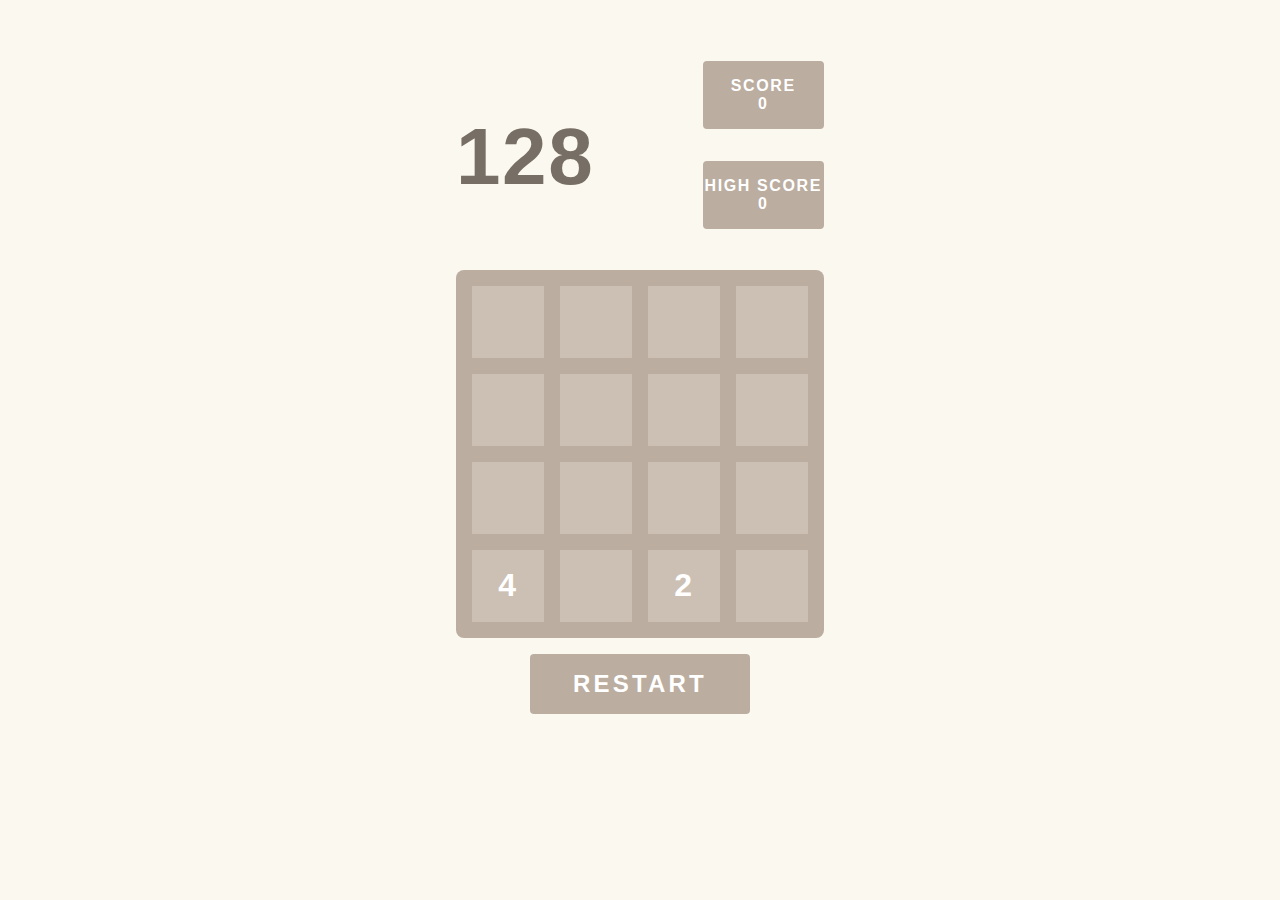
<file: index.html>
<!DOCTYPE html>
<html>
  <head>
    <title>128 Game</title>
    <link rel="stylesheet" href="128.css" />
  </head>
  <body>
    <div class="container">
      <div class="header">
        <div class="game-title"><h2>128</h2></div>
        <div class="score-container">
          <div>
            <div>Score</div>
            <div id="score">0</div>
          </div>
          <div>
            <div>High Score</div>
            <div id="high-score"></div>
          </div>
        </div>
      </div>
      <div class="game">
        <div class="row">
          <div id="0,0" class="col"></div>
          <div id="0,1" class="col"></div>
          <div id="0,2" class="col"></div>
          <div id="0,3" class="col"></div>
        </div>
        <div class="row">
          <div id="1,0" class="col"></div>
          <div id="1,1" class="col"></div>
          <div id="1,2" class="col"></div>
          <div id="1,3" class="col"></div>
        </div>
        <div class="row">
          <div id="2,0" class="col"></div>
          <div id="2,1" class="col"></div>
          <div id="2,2" class="col"></div>
          <div id="2,3" class="col"></div>
        </div>
        <div class="row">
          <div id="3,0" class="col"></div>
          <div id="3,1" class="col"></div>
          <div id="3,2" class="col"></div>
          <div id="3,3" class="col"></div>
        </div>
      </div>
      <div class="footer">
        <button id="restart"><span>Restart</span></button>
        <div id="game-won"></div>
        <div id="game-over"></div>
      </div>
    </div>
    <script src="128.js"></script>
  </body>
</html>
</file>
<file: 128.css>
:root {
  padding: 0;
  margin: 0;
  box-sizing: border-box;
  font-family: "Lucida Sans", "Lucida Sans Regular", "Lucida Grande",
    "Lucida Sans Unicode", Geneva, Verdana, sans-serif;
  font-weight: 800;
  letter-spacing: 0.1rem;
  text-transform: uppercase;
  background: #faf8ef;
}

h2 {
  font-size: 500%;
  color: #776e65;
}

.container {
  width: max-content;
  height: 80vh;
  margin: 5vh auto;
}

.header {
  display: flex;
}

.game-title {
  width: 67%;
  /* text-align: center; */
}

.score-container {
  display: flex;
  flex-direction: column;
  width: 33%;
}

.score-container > div {
  background-color: #bbada0;
  text-align: center;
  margin: 1rem 0;
  padding: 1rem 0;
  border-radius: 0.25rem;
}

.score-container > div > div {
  color: #fff;
}

.game {
  background: #bbada0;
  padding: 1rem;
  border-radius: 0.5rem;
  color: #fff;
}

.row {
  display: flex;
  height: 8vh;
  gap: 1rem;
  border-collapse: collapse;
  margin-bottom: 1rem;
}

.row:last-child {
  margin-bottom: 0;
}

.col {
  font-size: 2rem;
  width: 8vh;
  height: 100%;
  display: flex;
  justify-content: center;
  align-items: center;
  background: rgba(238, 228, 218, 0.35);
}

#restart {
  display: block;
  width: 60%;
  padding: 1rem 0;
  margin: 1rem auto;
  text-align: center;
  background: #bbada0;
  border: none;
  color: #fff;
  border-radius: 0.25rem;
  font-size: 1.5rem;
  font-weight: 800;
  letter-spacing: 0.2rem;
  text-transform: uppercase;
  cursor: pointer;
}

#game-over {
  margin: 1rem;
  color: red;
  text-align: center;
}

#game-won {
  margin: 1rem;
  color: green;
  text-align: center;
}
</file>
